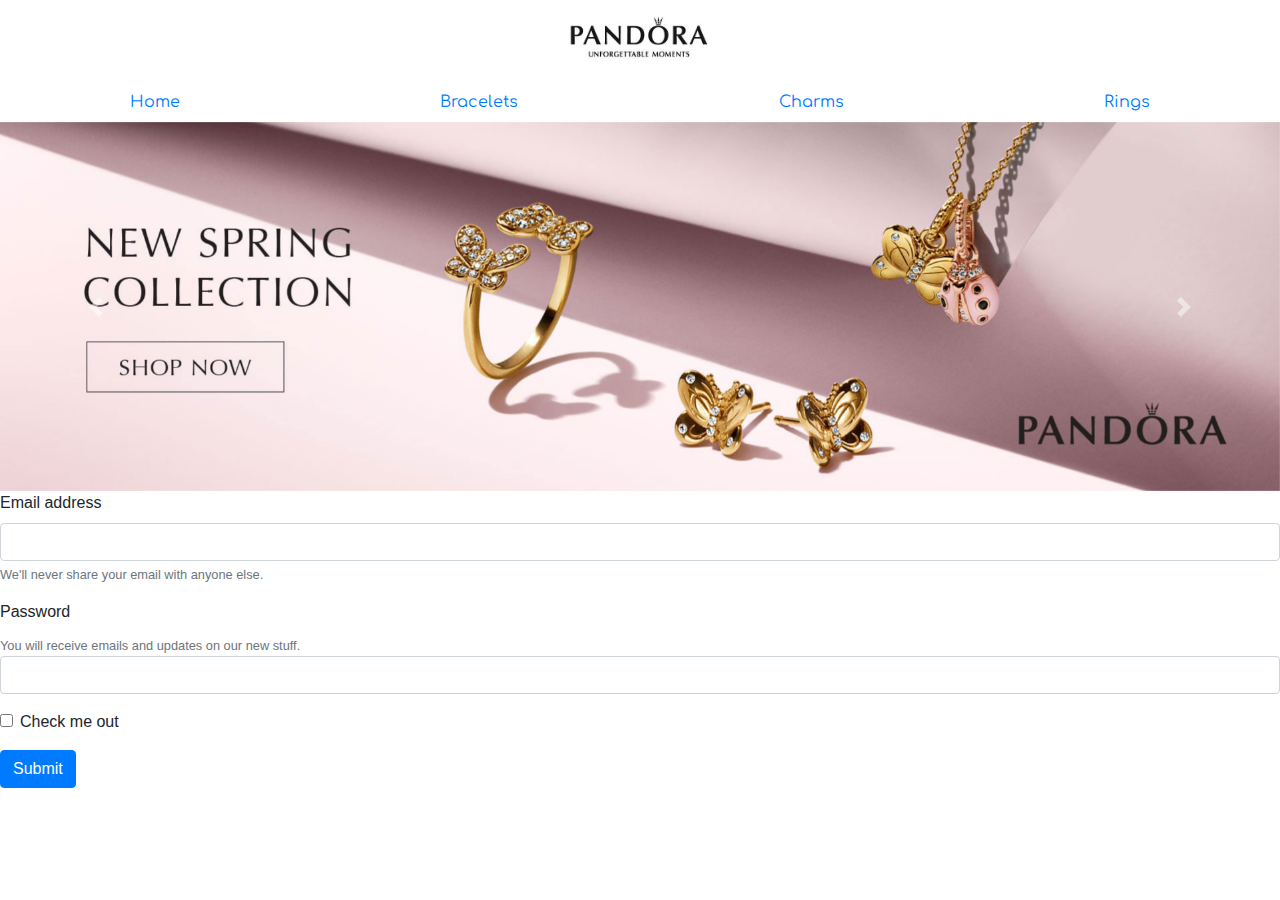
<file: index.html>
<!doctype html>
<html lang="en">
  <head>
    <!-- Required meta tags -->
    <meta charset="utf-8">
    <meta name="viewport" content="width=device-width, initial-scale=1, shrink-to-fit=no">

    <!-- Bootstrap CSS -->
    <link rel="stylesheet" href="https://stackpath.bootstrapcdn.com/bootstrap/4.4.1/css/bootstrap.min.css" integrity="sha384-Vkoo8x4CGsO3+Hhxv8T/Q5PaXtkKtu6ug5TOeNV6gBiFeWPGFN9MuhOf23Q9Ifjh" crossorigin="anonymous">

    <title>Hello, world!</title>
    <link rel="stylesheet" href="css/style.css">
    <link href="https://fonts.googleapis.com/css?family=Comfortaa:2000&display=swap" rel="stylesheet">
  </head>
  <body>
    <img src="img/pandora.jpg" alt="Img" class="center">

        <ul class="nav nav-pills nav-fill">

      <li class="nav-item">
   <a class="nav-link" href="https://us.pandora.net" tabindex="-1" aria-disabled="true" >Home</a>
     </li>
     <li class="nav-item">
  <a class="nav-link" href="index4.html" tabindex="-1" aria-disabled="true">Bracelets</a>
    </li>
    <li class="nav-item">
 <a class="nav-link" href="index3.html" tabindex="-1" aria-disabled="true">Charms</a>
   </li>

   <li class="nav-item">
<a class="nav-link" href="index2.html" tabindex="-1" aria-disabled="true">Rings</a>
  </li>
     </ul>

     <div id="carouselExampleControls" class="carousel slide" data-ride="carousel">
  <div class="carousel-inner">

    <div class="carousel-item active">
      <img src="img/Fairy.jpg" class="d-block w-100" alt="tale">

    </div>
    <div class="carousel-item">
      <img src="img/rose.jpg" class="d-block w-100" alt="TM">
    </div>
    <div class="carousel-item">
      <img src="img/Gift.jpg" class="d-block w-100 " alt="You">
    </div>
  </div>
  <a class="carousel-control-prev" href="#carouselExampleControls" role="button" data-slide="prev">
    <span class="carousel-control-prev-icon" aria-hidden="true"></span>
    <span class="sr-only">Previous</span>
  </a>
  <a class="carousel-control-next" href="#carouselExampleControls" role="button" data-slide="next">
    <span class="carousel-control-next-icon" aria-hidden="true"></span>
    <span class="sr-only">Next</span>
  </a>
</div>
<form>
  <div class="form-group">
    <label for="exampleInputEmail1">Email address</label>
    <input type="email" class="form-control" id="exampleInputEmail1" aria-describedby="emailHelp">
    <small id="emailHelp" class="form-text text-muted">We'll never share your email with anyone else.</small>
  </div>
  <div class="form-group">
    <label for="exampleInputPassword1">Password</label>
    <small id="emailHelp" class="form-text text-muted">You will receive emails and updates on our new stuff.</small>
    <input type="password" class="form-control" id="exampleInputPassword1">
  </div>
  <div class="form-group form-check">
    <input type="checkbox" class="form-check-input" id="exampleCheck1">
    <label class="form-check-label" for="exampleCheck1">Check me out</label>
  </div>
  <button type="submit" class="btn btn-primary">Submit</button>
</form>



    <!-- Optional JavaScript -->
    <!-- jQuery first, then Popper.js, then Bootstrap JS -->
    <script src="https://code.jquery.com/jquery-3.4.1.slim.min.js" integrity="sha384-J6qa4849blE2+poT4WnyKhv5vZF5SrPo0iEjwBvKU7imGFAV0wwj1yYfoRSJoZ+n" crossorigin="anonymous"></script>
    <script src="https://cdn.jsdelivr.net/npm/popper.js@1.16.0/dist/umd/popper.min.js" integrity="sha384-Q6E9RHvbIyZFJoft+2mJbHaEWldlvI9IOYy5n3zV9zzTtmI3UksdQRVvoxMfooAo" crossorigin="anonymous"></script>
    <script src="https://stackpath.bootstrapcdn.com/bootstrap/4.4.1/js/bootstrap.min.js" integrity="sha384-wfSDF2E50Y2D1uUdj0O3uMBJnjuUD4Ih7YwaYd1iqfktj0Uod8GCExl3Og8ifwB6" crossorigin="anonymous"></script>
  </body>
</html>
</file>
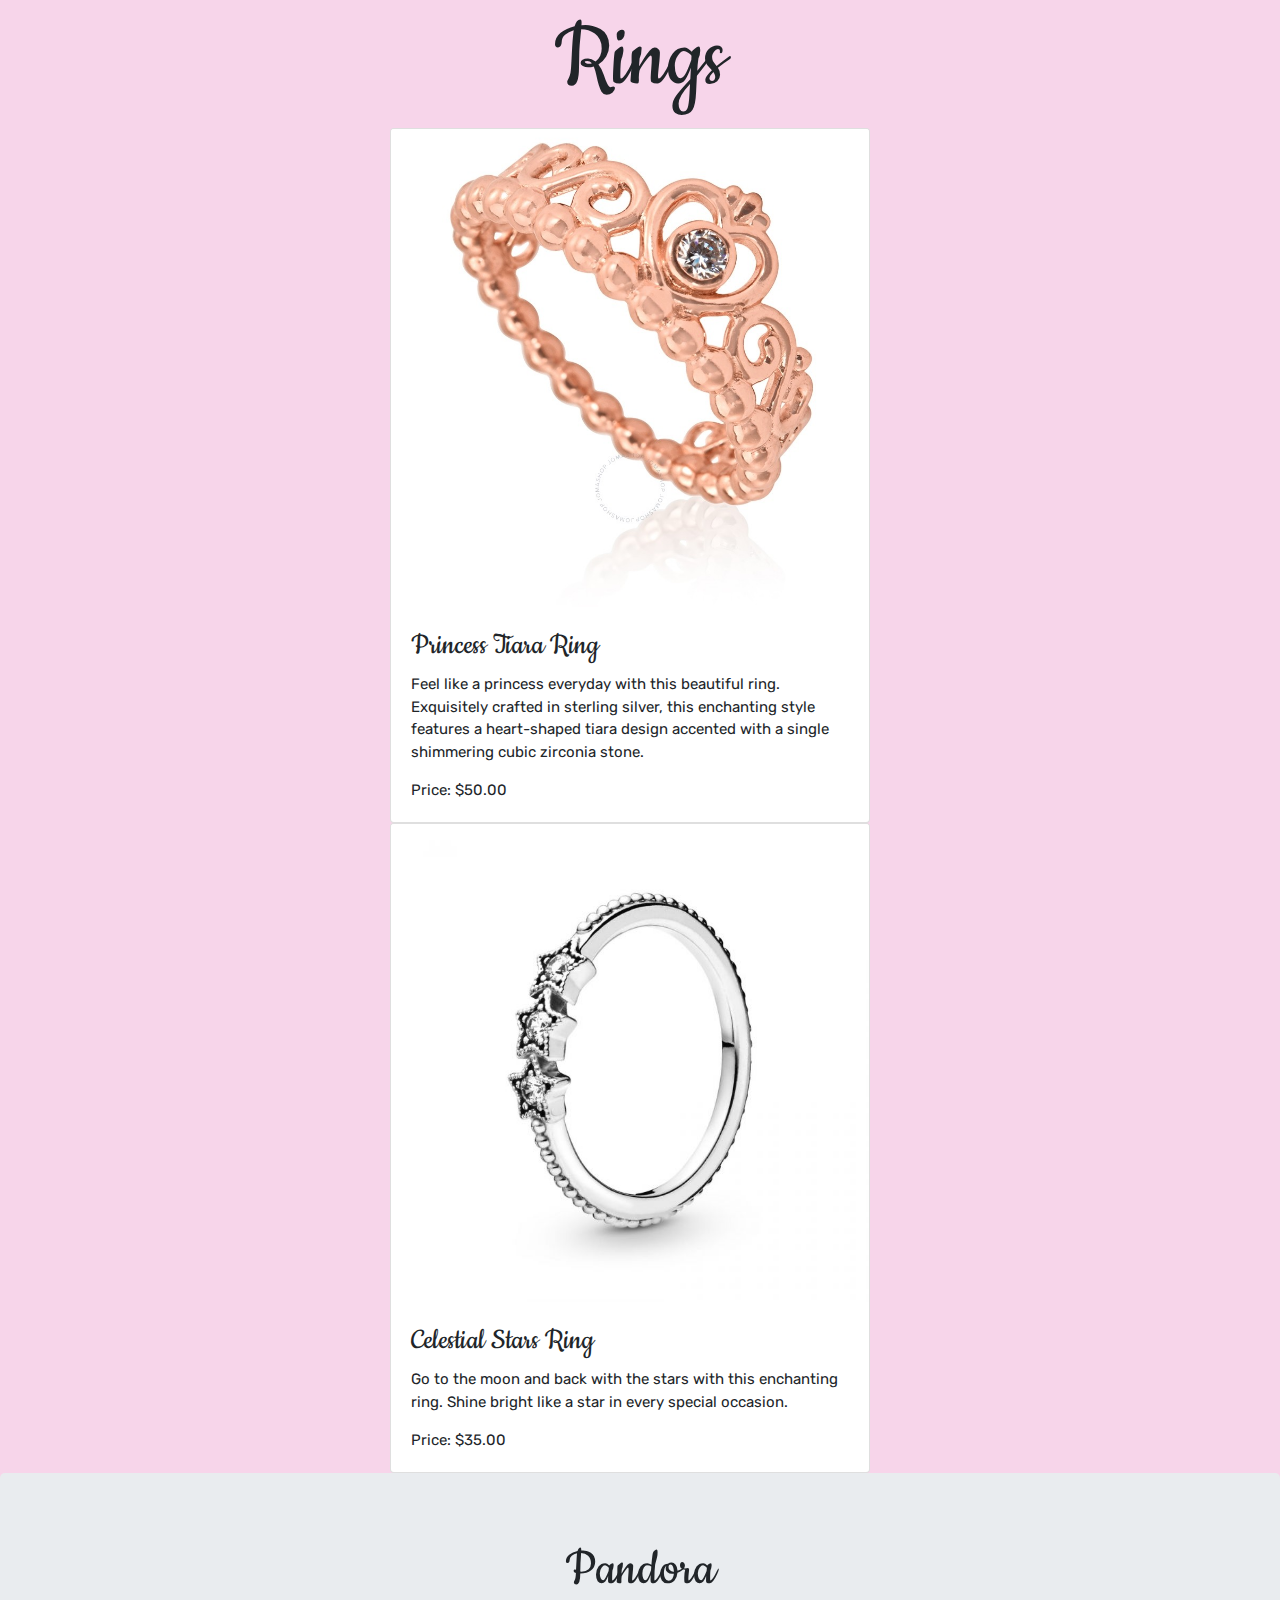
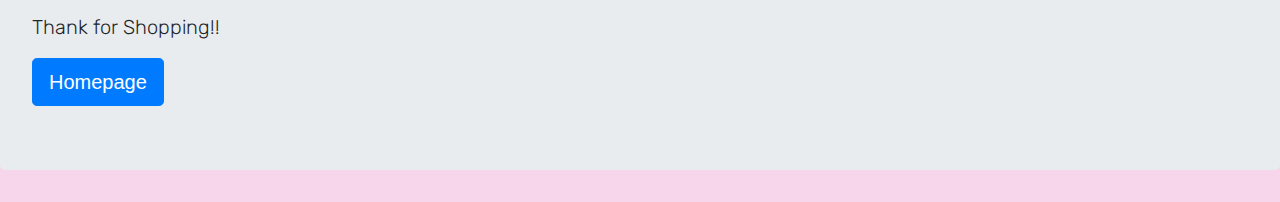
<file: index2.html>
<!DOCTYPE html>
<html lang="en">
  <head>
    <meta charset="utf-8">
    <meta name="viewport" content="width=device-width, initial-scale=1, shrink-to-fit=no">

    <!-- Bootstrap CSS -->
    <link rel="stylesheet" href="https://stackpath.bootstrapcdn.com/bootstrap/4.4.1/css/bootstrap.min.css" integrity="sha384-Vkoo8x4CGsO3+Hhxv8T/Q5PaXtkKtu6ug5TOeNV6gBiFeWPGFN9MuhOf23Q9Ifjh" crossorigin="anonymous">
    <title>Princess Ring</title>
    <link rel="stylesheet" href="css/style.css">
    <link href="https://fonts.googleapis.com/css?family=Cookie|Rubik&display=swap" rel="stylesheet">

  </head>
  <body style="background-color:#f7d5ea;">

<h1>Rings</h1>
<div class="mx-auto" style="width: 500px;">
<div class="card" style="width: 30rem;">
  <img src="img/tiara.jpg" class="card-img-top" alt="Crown">
  <div class="card-body">
    <h2>Princess Tiara Ring</h2>
    <p class="card-text">Feel like a princess everyday with this beautiful ring. Exquisitely crafted in sterling silver, this enchanting style features a heart-shaped tiara design accented with a single shimmering cubic zirconia stone. </p>
    <p class="card-text">Price: $50.00</p>
  </div>
</div>
</div>
<div class="mx-auto" style="width: 500px;">
<div class="card" style="width: 30rem;">
  <img src="img/stars.jpg" class="card-img-top" alt="sterling">
  <div class="card-body">
    <h2>Celestial Stars Ring</h2>
    <p class="card-text">Go to the moon and back with the stars with this enchanting ring. Shine bright
      like a star in every special occasion.</p>
    <p class="card-text">Price: $35.00</p>
  </div>
</div>
</div>

<div class="jumbotron">
  <h1 class="display-4">Pandora</h1>
  <p class="lead">Thank for Shopping!!</p>
  <a class="btn btn-primary btn-lg" href="index.html" role="button">Homepage</a>
</div>


    <script src="https://code.jquery.com/jquery-3.4.1.slim.min.js" integrity="sha384-J6qa4849blE2+poT4WnyKhv5vZF5SrPo0iEjwBvKU7imGFAV0wwj1yYfoRSJoZ+n" crossorigin="anonymous"></script>
    <script src="https://cdn.jsdelivr.net/npm/popper.js@1.16.0/dist/umd/popper.min.js" integrity="sha384-Q6E9RHvbIyZFJoft+2mJbHaEWldlvI9IOYy5n3zV9zzTtmI3UksdQRVvoxMfooAo" crossorigin="anonymous"></script>
    <script src="https://stackpath.bootstrapcdn.com/bootstrap/4.4.1/js/bootstrap.min.js" integrity="sha384-wfSDF2E50Y2D1uUdj0O3uMBJnjuUD4Ih7YwaYd1iqfktj0Uod8GCExl3Og8ifwB6" crossorigin="anonymous"></script>

  </body>
</html>
</file>
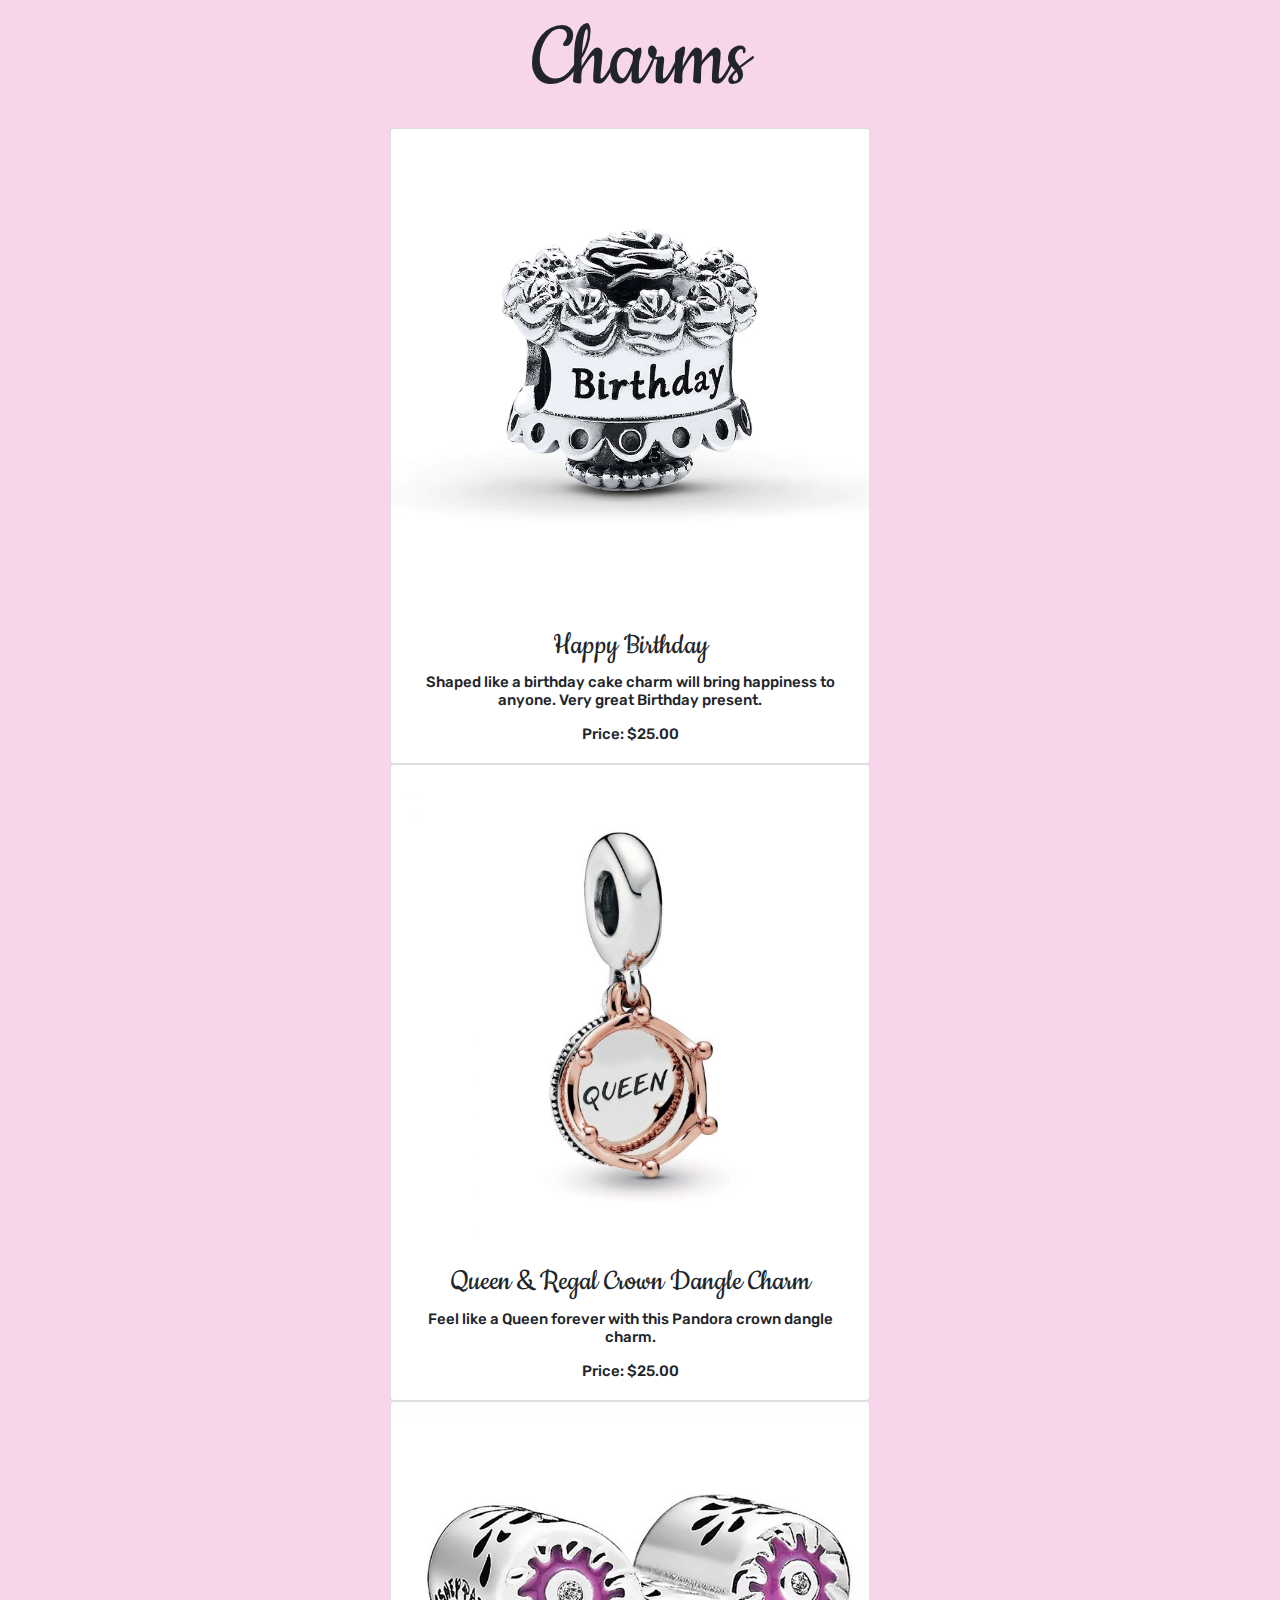
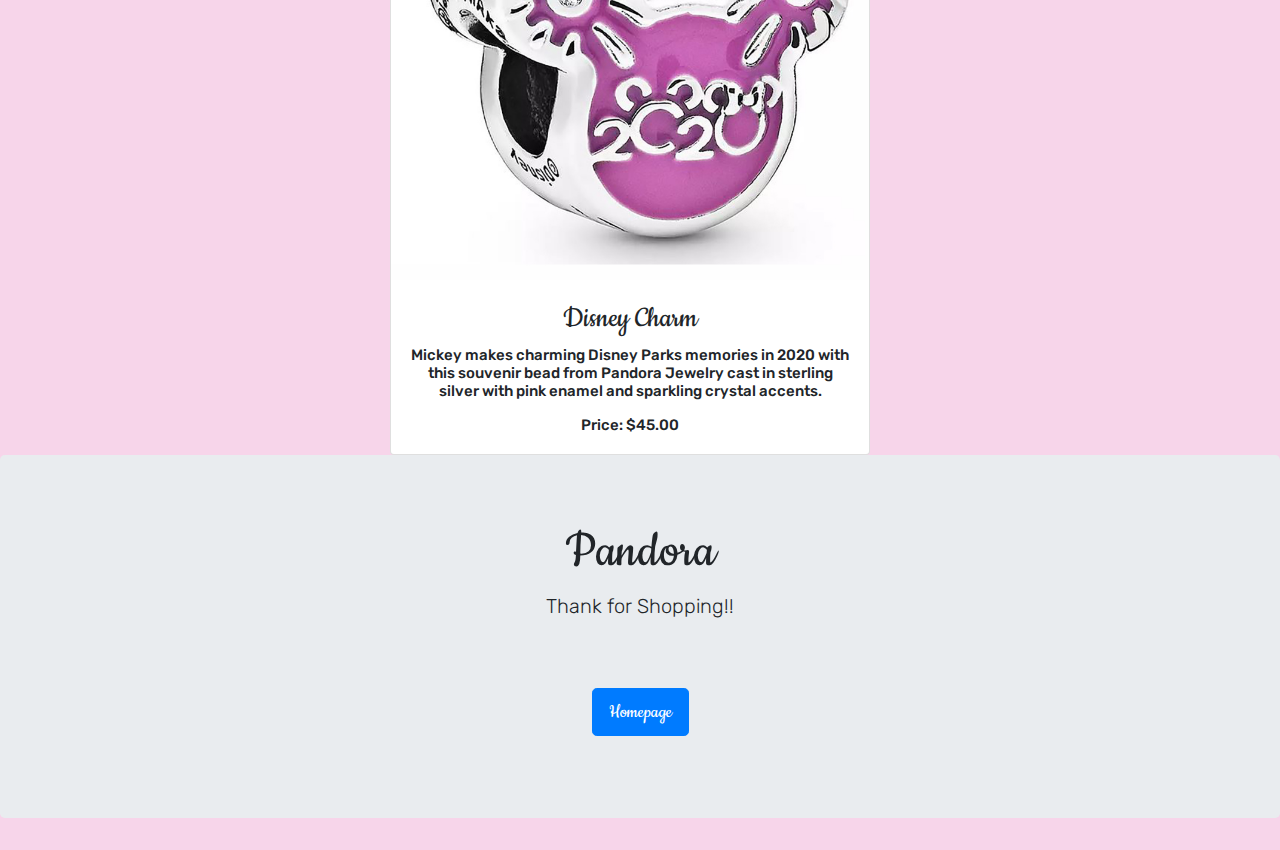
<file: index3.html>
<!DOCTYPE html>
<html lang="en">
  <head>
    <meta charset="utf-8">
    <meta name="viewport" content="width=device-width, initial-scale=1, shrink-to-fit=no">

    <link rel="stylesheet" href="https://stackpath.bootstrapcdn.com/bootstrap/4.4.1/css/bootstrap.min.css" integrity="sha384-Vkoo8x4CGsO3+Hhxv8T/Q5PaXtkKtu6ug5TOeNV6gBiFeWPGFN9MuhOf23Q9Ifjh" crossorigin="anonymous">
    <title>Charms</title>
    <link rel="stylesheet" href="css/style.css">
    <link href="https://fonts.googleapis.com/css?family=Cookie|Rubik&display=swap" rel="stylesheet">
  </head>
  <body  style="background-color:#f7d5ea;">
    <h1>Charms<h1>
  <div class="mx-auto" style="width: 500px;">
  <div class="card" style="width: 30rem;">
    <img src="img/birthday.jpg" class="card-img-top" alt="Happy">
    <div class="card-body">
      <h2>Happy Birthday</h2>
      <p class="card-text">Shaped like a birthday cake charm will bring happiness to anyone.
        Very great Birthday present.</p>
      <p class="card-text">Price: $25.00</p>
    </div>
  </div>
</div>

<div class="mx-auto" style="width: 500px;">
<div class="card" style="width: 30rem;">
  <img src="img/queen.jpg" class="card-img-top" alt="Happy">
  <div class="card-body">
    <h2>Queen & Regal Crown Dangle Charm</h2>
    <p class="card-text">Feel like a Queen forever  with this Pandora crown dangle charm.</p>
    <p class="card-text">Price: $25.00</p>
  </div>
</div>
</div>

  <div class="mx-auto" style="width: 500px;">
<div class="card" style="width: 30rem;">
  <img src="img/disney.jpg" class="card-img-top" alt="Happy">
  <div class="card-body">
    <h2>Disney Charm</h2>
    <p class="card-text">Mickey makes charming Disney Parks memories in 2020 with this souvenir bead from Pandora Jewelry cast in sterling silver with pink enamel and sparkling crystal accents.
</p>
    <p class="card-text">Price: $45.00</p>
  </div>
</div>
</div>







<div class="jumbotron">
  <h1 class="display-4">Pandora</h1>
  <p class="lead">Thank for Shopping!!</p>
  <a class="btn btn-primary btn-lg" href="index.html" role="button">Homepage</a>
</div>

<script src="https://code.jquery.com/jquery-3.4.1.slim.min.js" integrity="sha384-J6qa4849blE2+poT4WnyKhv5vZF5SrPo0iEjwBvKU7imGFAV0wwj1yYfoRSJoZ+n" crossorigin="anonymous"></script>
<script src="https://cdn.jsdelivr.net/npm/popper.js@1.16.0/dist/umd/popper.min.js" integrity="sha384-Q6E9RHvbIyZFJoft+2mJbHaEWldlvI9IOYy5n3zV9zzTtmI3UksdQRVvoxMfooAo" crossorigin="anonymous"></script>
<script src="https://stackpath.bootstrapcdn.com/bootstrap/4.4.1/js/bootstrap.min.js" integrity="sha384-wfSDF2E50Y2D1uUdj0O3uMBJnjuUD4Ih7YwaYd1iqfktj0Uod8GCExl3Og8ifwB6" crossorigin="anonymous"></script>
  </body>
</html>
</file>
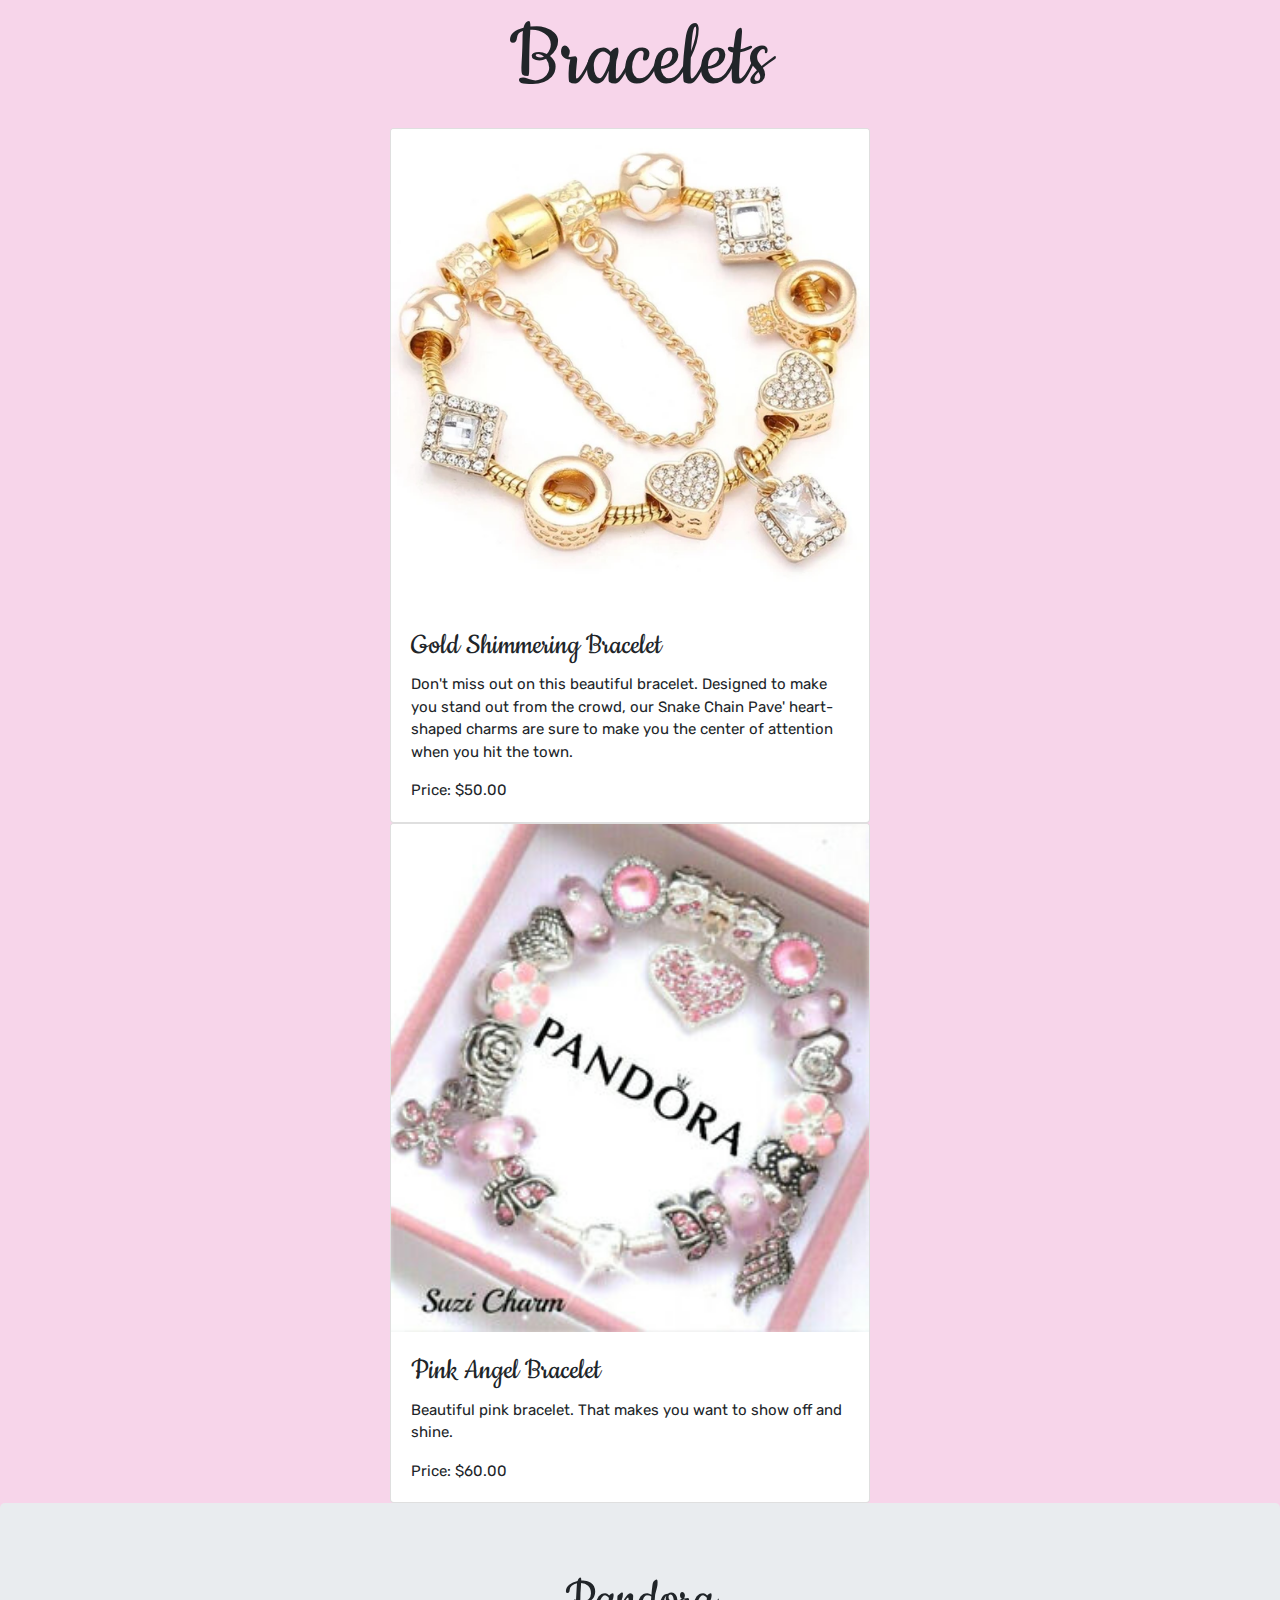
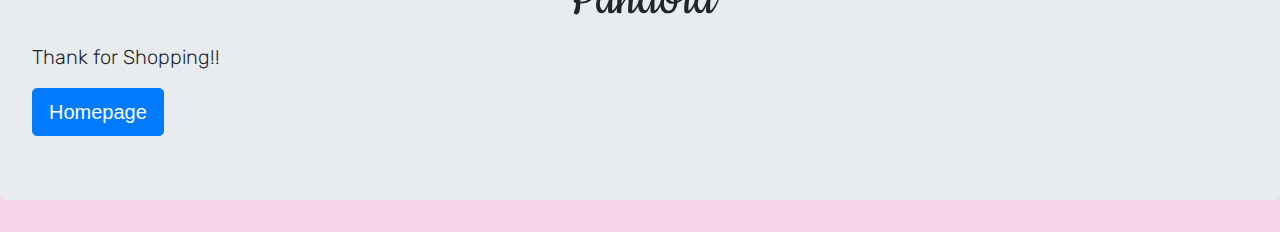
<file: index4.html>
<!DOCTYPE html>
<html lang="en">
  <head>
    <meta charset="utf-8">
    <meta name="viewport" content="width=device-width, initial-scale=1, shrink-to-fit=no">
    <link rel="stylesheet" href="https://stackpath.bootstrapcdn.com/bootstrap/4.4.1/css/bootstrap.min.css" integrity="sha384-Vkoo8x4CGsO3+Hhxv8T/Q5PaXtkKtu6ug5TOeNV6gBiFeWPGFN9MuhOf23Q9Ifjh" crossorigin="anonymous">
    <title>Bracelets</title>
    <link rel="stylesheet" href="css/style.css">
    <link href="https://fonts.googleapis.com/css?family=Cookie|Rubik&display=swap" rel="stylesheet">
  </head>
  <body style="background-color:#f7d5ea;">
    <h1>Bracelets</h1>
    <div class="mx-auto" style="width: 500px;">
    <div class="card" style="width: 30rem;">
      <img src="img/gold.jpg" class="card-img-top" alt="Happy">
      <div class="card-body">
        <h2>Gold Shimmering Bracelet</h2>
        <p class="card-text">Don't miss out on this beautiful bracelet. Designed to make you stand out from the crowd, our Snake Chain Pave' heart-shaped charms are sure to make you the center of attention when you hit the town. </p>
        <p class="card-text">Price: $50.00</p>
      </div>
    </div>
    </div>

    <div class="mx-auto" style="width: 500px;">
    <div class="card" style="width: 30rem;">
      <img src="img/pink.jpg" class="card-img-top" alt="Happy">
      <div class="card-body">
        <h2>Pink Angel Bracelet</h2>
        <p class="card-text">Beautiful pink bracelet. That makes you want to show off and shine. </p>
        <p class="card-text">Price: $60.00</p>
      </div>
    </div>
    </div>

    <div class="jumbotron">
      <h1 class="display-4">Pandora</h1>
      <p class="lead">Thank for Shopping!!</p>
      <a class="btn btn-primary btn-lg" href="index.html" role="button">Homepage</a>
    </div>
    
    <script src="https://code.jquery.com/jquery-3.4.1.slim.min.js" integrity="sha384-J6qa4849blE2+poT4WnyKhv5vZF5SrPo0iEjwBvKU7imGFAV0wwj1yYfoRSJoZ+n" crossorigin="anonymous"></script>
<script src="https://cdn.jsdelivr.net/npm/popper.js@1.16.0/dist/umd/popper.min.js" integrity="sha384-Q6E9RHvbIyZFJoft+2mJbHaEWldlvI9IOYy5n3zV9zzTtmI3UksdQRVvoxMfooAo" crossorigin="anonymous"></script>
<script src="https://stackpath.bootstrapcdn.com/bootstrap/4.4.1/js/bootstrap.min.js" integrity="sha384-wfSDF2E50Y2D1uUdj0O3uMBJnjuUD4Ih7YwaYd1iqfktj0Uod8GCExl3Og8ifwB6" crossorigin="anonymous"></script>
  </body>
</html>
</file>
<file: css/style.css>
ul{
  font-family: 'Comfortaa';
}
.center {
  display: block;
  margin-left: auto;
  margin-right: auto;
  width: 16%;
  height: 16%;
}
p{
  font-family: 'Rubik', sans-serif;
  font-size: 15px;
}
h2{
  font-family: 'Cookie', cursive;
}
h1{
  text-align: center;
  font-family: 'Cookie', cursive;
  font-size: 100px;
}
</file>
